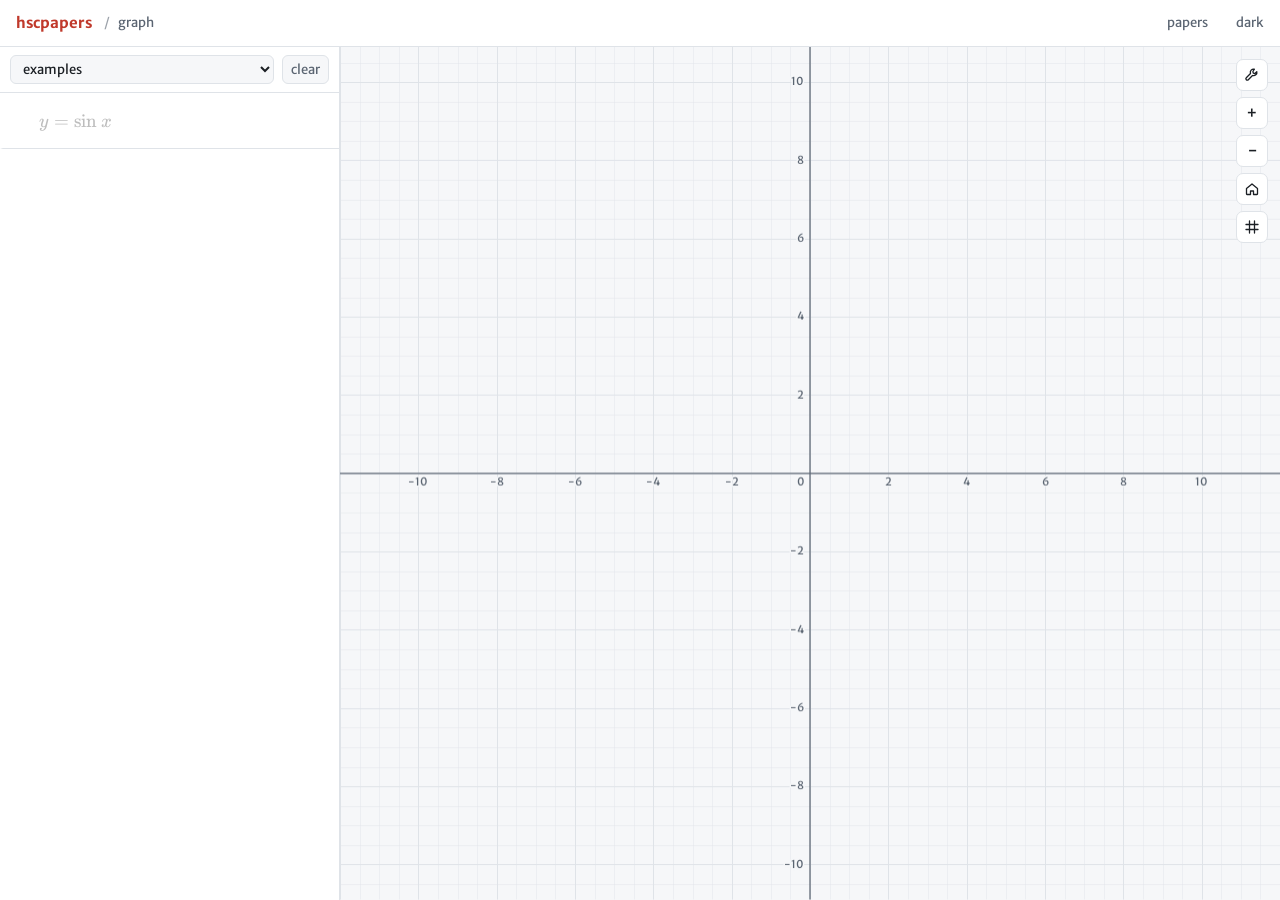
<file: graph.html>
<!DOCTYPE html>
<html lang="en-AU">
<head>
<meta charset="UTF-8">
<meta name="viewport" content="width=device-width, initial-scale=1">
<title>hscpapers graph</title>
<meta name="description" content="Graphing calculator with complex numbers and fractals.">
<script>try{var t=localStorage.getItem("papersdb-theme");if(!t)t=matchMedia("(prefers-color-scheme: dark)").matches?"dark":"light";document.documentElement.setAttribute("data-theme",t)}catch(e){}</script>
<link rel="preload" href="assets/fonts/merriweather-sans-latin.woff2" as="font" type="font/woff2" crossorigin>
<link rel="stylesheet" href="assets/styles.css">
<link rel="stylesheet" href="assets/graph.css">
<script src="assets/vendor/mathlive/mathlive.min.js" defer></script>
<script src="assets/graph.js" defer></script>
</head>
<body class="graph-page">
<header class="top">
  <div class="top-inner graph-top">
    <a class="brand" href="./">hscpapers</a>
    <nav class="crumbs"><span><span class="sep">/</span>graph</span></nav>
    <a class="navlink" href="./">papers</a>
    <button id="theme-toggle" type="button" aria-label="Toggle dark mode"></button>
  </div>
</header>
<div class="gapp">
  <aside class="gpanel">
    <div class="gbar">
      <select id="examples" aria-label="Examples">
        <option value="">examples</option>
        <option value="mandelbrot">Mandelbrot set</option>
        <option value="julia">Julia set with sliders</option>
        <option value="ship">Burning ship</option>
        <option value="cubic">Cubic Mandelbrot</option>
        <option value="domain">Domain colouring</option>
        <option value="waves">Waves</option>
        <option value="implicit">Implicit and inequalities</option>
        <option value="curves">Polar and parametric</option>
        <option value="loci">Extension 2 loci</option>
        <option value="roots">Roots of unity</option>
        <option value="calculus">Tangent line</option>
        <option value="integral">Integral function</option>
        <option value="fourier">Fourier series</option>
      </select>
      <button id="clear" type="button">clear</button>
    </div>
    <div id="rows"></div>
  </aside>
  <div class="gstage" id="stage">
    <canvas id="fx"></canvas>
    <canvas id="plot"></canvas>
    <div class="gsettings" id="gsettings" hidden>
      <div class="gs-row"><span>Grid</span>
        <div class="seg"><button type="button" data-set="grid" data-v="square">square</button><button type="button" data-set="grid" data-v="polar">polar</button><button type="button" data-set="grid" data-v="none">none</button></div>
      </div>
      <label class="gs-check"><input type="checkbox" id="gs-minor"> minor gridlines</label>
      <label class="gs-check"><input type="checkbox" id="gs-numbers"> axis numbers</label>
      <label class="gs-check"><input type="checkbox" id="gs-arrows"> axis arrows</label>
      <div class="gs-row"><span>Labels</span><input id="gs-xlabel" type="text" placeholder="x" aria-label="x-axis label"><input id="gs-ylabel" type="text" placeholder="y" aria-label="y-axis label"></div>
      <div class="gs-row"><span>x</span><input id="gs-xmin" type="text" aria-label="x minimum"><em>to</em><input id="gs-xmax" type="text" aria-label="x maximum"></div>
      <div class="gs-row"><span>y</span><input id="gs-ymin" type="text" aria-label="y minimum"><em>to</em><input id="gs-ymax" type="text" aria-label="y maximum"></div>
      <div class="gs-row"><span>Angles</span>
        <div class="seg"><button type="button" data-set="degrees" data-v="false">radians</button><button type="button" data-set="degrees" data-v="true">degrees</button></div>
      </div>
      <label class="gs-check"><input type="checkbox" id="gs-complex"> complex mode</label>
      <label class="gs-check"><input type="checkbox" id="gs-projector"> projector mode</label>
      <label class="gs-check"><input type="checkbox" id="gs-lock"> lock view</label>
    </div>
    <div class="gzoom">
      <button id="zset" type="button" aria-label="Graph settings"><svg viewBox="0 0 16 16" aria-hidden="true"><path d="M10.4 2.2a3.3 3.3 0 0 0-3.9 4.3L2.3 10.7a1.4 1.4 0 0 0 2 2l4.2-4.2a3.3 3.3 0 0 0 4.3-3.9l-1.9 1.9-1.6-.4-.4-1.6z" fill="none" stroke="currentColor" stroke-width="1.3" stroke-linejoin="round"/></svg></button>
      <button id="zin" type="button" aria-label="Zoom in">+</button>
      <button id="zout" type="button" aria-label="Zoom out">−</button>
      <button id="zhome" type="button" aria-label="Reset view"><svg viewBox="0 0 16 16" aria-hidden="true"><path d="M2.5 7.5 8 3l5.5 4.5V13a.5.5 0 0 1-.5.5H9.5V10h-3v3.5H3a.5.5 0 0 1-.5-.5z" fill="none" stroke="currentColor" stroke-width="1.3" stroke-linejoin="round"/></svg></button>
      <button id="zgrid" class="on" type="button" aria-label="Toggle grid"><svg viewBox="0 0 16 16" aria-hidden="true"><path d="M2 5.5h12M2 10.5h12M5.5 2v12M10.5 2v12" stroke="currentColor" stroke-width="1.3" stroke-linecap="round"/></svg></button>
    </div>
  </div>
</div>
</body>
</html>
</file>
<file: assets/styles.css>
@font-face {
  font-family: "Merriweather Sans";
  font-style: normal;
  font-weight: 300 800;
  font-display: swap;
  src: url("fonts/merriweather-sans-latin.woff2") format("woff2");
}

:root {
  --bg: #f6f7f9;
  --surface: #ffffff;
  --hover: #eef1f5;
  --border: #dfe3e8;
  --text: #1b1f24;
  --dim: #5b6572;
  --accent: #c0392b;
  --link: #1a5fb4;
  --ui: "Merriweather Sans", system-ui, sans-serif;
  --pad: 13px;
  --radius: 9px;
}

:root[data-theme="dark"] {
  --bg: #15171a;
  --surface: #1d2024;
  --hover: #262a2f;
  --border: #30343a;
  --text: #e7e9ec;
  --dim: #9aa3ad;
  --accent: #e4594d;
  --link: #6fa8f5;
}

* { box-sizing: border-box; }

html { scrollbar-color: var(--border) var(--bg); }

body {
  margin: 0;
  background: var(--bg);
  color: var(--text);
  font: 13px/1.5 var(--ui);
}

a { color: var(--link); text-decoration: none; }
a:hover { text-decoration: underline; }

.wrap { max-width: 1040px; margin: 0 auto; padding: 0 16px; }

header.top {
  position: sticky;
  top: 0;
  z-index: 10;
  background: var(--surface);
  border-bottom: 1px solid var(--border);
}
.top-inner {
  display: flex;
  align-items: center;
  gap: 12px;
  padding-top: 9px;
  padding-bottom: 9px;
}
.brand { font-weight: 700; font-size: 1.15em; color: var(--accent); }
.brand:hover { text-decoration: none; }
.crumbs { flex: 1; min-width: 0; color: var(--dim); white-space: nowrap; overflow: hidden; text-overflow: ellipsis; }
.crumbs .sep { margin-right: 8px; opacity: .6; }

#search {
  width: 220px;
  padding: 6px 12px;
  font: inherit;
  color: var(--text);
  background: var(--bg);
  border: 1px solid var(--border);
  border-radius: 999px;
}
#search:focus { outline: none; border-color: var(--accent); }
#search::-webkit-search-cancel-button {
  -webkit-appearance: none;
  appearance: none;
  width: 10px;
  height: 10px;
  cursor: pointer;
  background: var(--dim);
  -webkit-mask: url("data:image/svg+xml,%3Csvg xmlns='http://www.w3.org/2000/svg' viewBox='0 0 10 10'%3E%3Cpath d='M1 1l8 8M9 1L1 9' stroke='black' stroke-width='1.6' stroke-linecap='round'/%3E%3C/svg%3E") center / contain no-repeat;
  mask: url("data:image/svg+xml,%3Csvg xmlns='http://www.w3.org/2000/svg' viewBox='0 0 10 10'%3E%3Cpath d='M1 1l8 8M9 1L1 9' stroke='black' stroke-width='1.6' stroke-linecap='round'/%3E%3C/svg%3E") center / contain no-repeat;
}
#search::-webkit-search-cancel-button:hover { background: var(--text); }

.navlink { flex: none; color: var(--dim); }
.navlink:hover { color: var(--text); text-decoration: none; }

#theme-toggle {
  flex: none;
  width: 3.4em;
  text-align: right;
  font: inherit;
  color: var(--dim);
  background: none;
  border: 0;
  padding: 4px 0;
  cursor: pointer;
}
#theme-toggle:hover { color: var(--text); }

main { padding-top: var(--pad); padding-bottom: 48px; min-height: 70vh; }

.gtitle { font-weight: 700; margin: 22px 0 7px; }
.gtitle:first-child { margin-top: 4px; }

.box {
  background: var(--surface);
  border: 1px solid var(--border);
  border-radius: var(--radius);
  overflow: hidden;
}

table { width: 100%; border-collapse: collapse; }
th {
  text-align: left;
  font-weight: 500;
  font-size: .8em;
  text-transform: uppercase;
  letter-spacing: .04em;
  color: var(--dim);
  padding: 6px var(--pad);
  border-bottom: 1px solid var(--border);
}
td { padding: 6px var(--pad); border-bottom: 1px solid var(--border); }
tr:last-child td { border-bottom: 0; }
tbody tr:hover td { background: var(--hover); }
th.r, td.r { text-align: right; }
td a { color: var(--link); }
td.num { color: var(--dim); white-space: nowrap; font-variant-numeric: tabular-nums; }
th.num-col { width: 90px; }
th.mark-col { width: 120px; }

td.mark { white-space: nowrap; padding-top: 3px; padding-bottom: 3px; }
td.mark input {
  width: 3.6em;
  padding: 3px 5px;
  font: inherit;
  font-variant-numeric: tabular-nums;
  text-align: right;
  color: var(--text);
  background: transparent;
  border: 1px solid transparent;
  border-radius: 5px;
}
td.mark input::placeholder { color: var(--dim); opacity: .55; }
td.mark input:hover { border-color: var(--border); }
td.mark input:focus { outline: none; border-color: var(--accent); background: var(--bg); }
td.mark input.mark-m:not(:placeholder-shown) { font-weight: 700; }
td.mark .slash { color: var(--dim); margin: 0 1px; }
tbody tr:not(:hover):not(:focus-within) td.mark:has(input.mark-m:placeholder-shown) input:placeholder-shown::placeholder { color: transparent; }
tbody tr:not(:hover):not(:focus-within) td.mark:has(input.mark-m:placeholder-shown):has(input.mark-t:placeholder-shown) .slash { visibility: hidden; }

.tabs {
  display: flex;
  flex-wrap: wrap;
  column-gap: 20px;
  border-bottom: 1px solid var(--border);
}
.tabs a {
  padding: 8px 0;
  margin-bottom: -1px;
  color: var(--dim);
  white-space: nowrap;
  border-bottom: 2px solid transparent;
}
.tabs a:hover { color: var(--text); text-decoration: none; }
.tabs a.on { color: var(--text); border-bottom-color: var(--accent); }
.tabs.years { font-size: 1.1em; font-weight: 700; margin-bottom: 4px; }
.tabs.sections { margin-bottom: 14px; }
.tabs + .gtitle, .tabs + .box { margin-top: 0; }
.box + .gtitle { margin-top: 18px; }

.empty { color: var(--dim); padding: 40px 0; text-align: center; }

footer.bottom {
  display: flex;
  gap: 16px;
  padding-top: 14px;
  padding-bottom: 32px;
  border-top: 1px solid var(--border);
  color: var(--dim);
}
footer.bottom a { color: var(--dim); }

@media (max-width: 600px) {
  #search { width: 120px; }
  .crumbs { display: none; }
  .hide-sm { display: none; }
}
</file>
<file: assets/graph.css>
body.graph-page {
  display: flex;
  flex-direction: column;
  height: 100vh;
  height: 100dvh;
  overflow: hidden;
}
.graph-top { padding-left: 16px; padding-right: 16px; }
.graph-top .navlink { margin-left: auto; }

.gapp {
  flex: 1;
  min-height: 0;
  display: grid;
  grid-template-columns: 340px 1fr;
}

/* ---------- expression panel ---------- */
.gpanel {
  display: flex;
  flex-direction: column;
  min-height: 0;
  background: var(--surface);
  border-right: 1px solid var(--border);
}
.gbar {
  display: flex;
  gap: 8px;
  padding: 8px 10px;
  border-bottom: 1px solid var(--border);
}
.gbar select, .gbar button {
  font: inherit;
  color: var(--text);
  background: var(--bg);
  border: 1px solid var(--border);
  border-radius: 6px;
  padding: 4px 8px;
}
.gbar select { flex: 1; min-width: 0; }
.gbar button { cursor: pointer; color: var(--dim); }
.gbar button:hover { color: var(--text); }

#rows { flex: 1; overflow-y: auto; }

.row {
  display: grid;
  grid-template-columns: 30px 1fr 26px;
  align-items: start;
  border-bottom: 1px solid var(--border);
  border-left: 3px solid transparent;
}
.row:focus-within { border-left-color: var(--accent); background: var(--bg); }
.sw {
  width: 16px;
  height: 16px;
  margin: 13px 0 0 7px;
  padding: 0;
  border-radius: 50%;
  border: 2px solid var(--c);
  background: var(--c);
  cursor: pointer;
}
.sw.off { background: transparent; }
.rb { min-width: 0; }
math-field.src {
  display: block;
  width: 100%;
  padding: 9px 4px 9px 2px;
  font-size: 19px;
  color: var(--text);
  background: transparent;
  border: 0;
  outline: none;
  --caret-color: var(--accent);
  --selection-background-color: color-mix(in srgb, var(--accent) 22%, transparent);
  --contains-highlight-background-color: transparent;
  --placeholder-color: var(--dim);
  --placeholder-opacity: .5;
  --smart-fence-opacity: 1;
  --smart-fence-color: currentColor;
}
math-field.src:focus-within { outline: none; }
math-field::part(menu-toggle) { display: none; }
math-field::part(content) { padding: 0; }
@media (pointer: fine) {
  math-field::part(virtual-keyboard-toggle) { display: none; }
}
.del {
  width: 22px;
  height: 22px;
  margin-top: 10px;
  padding: 5px;
  color: var(--dim);
  background: none;
  border: 0;
  border-radius: 5px;
  cursor: pointer;
  visibility: hidden;
}
.row:hover .del, .row:focus-within .del { visibility: visible; }
.del:hover { color: var(--text); background: var(--hover); }
.del svg, .play svg { display: block; width: 100%; height: 100%; }

.ex { padding: 0 6px 0 2px; }
.ex:empty { display: none; }
.ex > * { margin-bottom: 9px; }
.msg { color: var(--accent); font-size: .85em; }
.msg.dim { color: var(--dim); }
.val { color: var(--dim); text-align: right; font-variant-numeric: tabular-nums; }
.chip {
  margin-right: 6px;
  padding: 2px 8px;
  font: inherit;
  font-size: .8em;
  color: var(--text);
  background: var(--bg);
  border: 1px solid var(--border);
  border-radius: 999px;
  cursor: pointer;
}
.chip:hover { border-color: var(--accent); }

.num {
  width: 4.2em;
  padding: 2px 4px;
  font: inherit;
  font-size: .85em;
  font-variant-numeric: tabular-nums;
  text-align: center;
  color: var(--text);
  background: transparent;
  border: 1px solid var(--border);
  border-radius: 5px;
}
.num:focus { outline: none; border-color: var(--accent); }
.slider { display: flex; align-items: center; gap: 6px; }
.slider input[type=range] { flex: 1; min-width: 0; accent-color: var(--accent); }
.play {
  flex: none;
  width: 22px;
  height: 22px;
  padding: 5px;
  color: var(--text);
  background: var(--bg);
  border: 1px solid var(--border);
  border-radius: 50%;
  cursor: pointer;
}
.range, .inline { color: var(--dim); font-size: .85em; }

/* ---------- canvas ---------- */
.gstage { position: relative; min-width: 0; min-height: 0; background: var(--bg); overflow: hidden; }
.gstage canvas { position: absolute; inset: 0; width: 100%; height: 100%; display: block; }
#plot { touch-action: none; cursor: grab; }
#plot:active { cursor: grabbing; }

.gzoom {
  position: absolute;
  top: 12px;
  right: 12px;
  display: flex;
  flex-direction: column;
  gap: 6px;
}
.gzoom button {
  width: 32px;
  height: 32px;
  padding: 7px;
  font: inherit;
  font-size: 17px;
  line-height: 1;
  color: var(--text);
  background: var(--surface);
  border: 1px solid var(--border);
  border-radius: 7px;
  cursor: pointer;
}
.gzoom button:hover { background: var(--hover); }
.gzoom svg { display: block; width: 100%; height: 100%; }
#zgrid:not(.on) { color: var(--dim); }
#zset.on { border-color: var(--accent); }

/* ---------- settings menu ---------- */
.gsettings {
  position: absolute;
  top: 12px;
  right: 54px;
  z-index: 5;
  width: 270px;
  padding: 10px 12px;
  background: var(--surface);
  border: 1px solid var(--border);
  border-radius: 9px;
  box-shadow: 0 6px 24px rgba(0, 0, 0, .12);
}
.gsettings[hidden] { display: none; }
.gs-row { display: flex; align-items: center; gap: 6px; margin: 6px 0; }
.gs-row > span { width: 52px; flex: none; color: var(--dim); }
.gs-row em { font-style: normal; color: var(--dim); }
.gs-row input[type=text] {
  width: 100%;
  min-width: 0;
  padding: 3px 6px;
  font: inherit;
  color: var(--text);
  background: var(--bg);
  border: 1px solid var(--border);
  border-radius: 5px;
}
.gs-row input[type=text]:focus { outline: none; border-color: var(--accent); }
.gs-check { display: flex; align-items: center; gap: 8px; margin: 5px 0; cursor: pointer; }
.gs-check input { accent-color: var(--accent); margin: 0; }
.seg { display: flex; flex: 1; border: 1px solid var(--border); border-radius: 6px; overflow: hidden; }
.seg button {
  flex: 1;
  padding: 3px 0;
  font: inherit;
  color: var(--dim);
  background: var(--bg);
  border: 0;
  cursor: pointer;
}
.seg button + button { border-left: 1px solid var(--border); }
.seg button.on { color: var(--text); background: var(--surface); box-shadow: inset 0 -2px 0 var(--accent); }
.chip.on { border-color: var(--accent); color: var(--accent); }

@media (max-width: 760px) {
  .gapp { grid-template-columns: 1fr; grid-template-rows: minmax(0, 40%) 1fr; }
  .gpanel { border-right: 0; border-bottom: 1px solid var(--border); }
  .graph-top .crumbs { display: none; }
}
</file>
